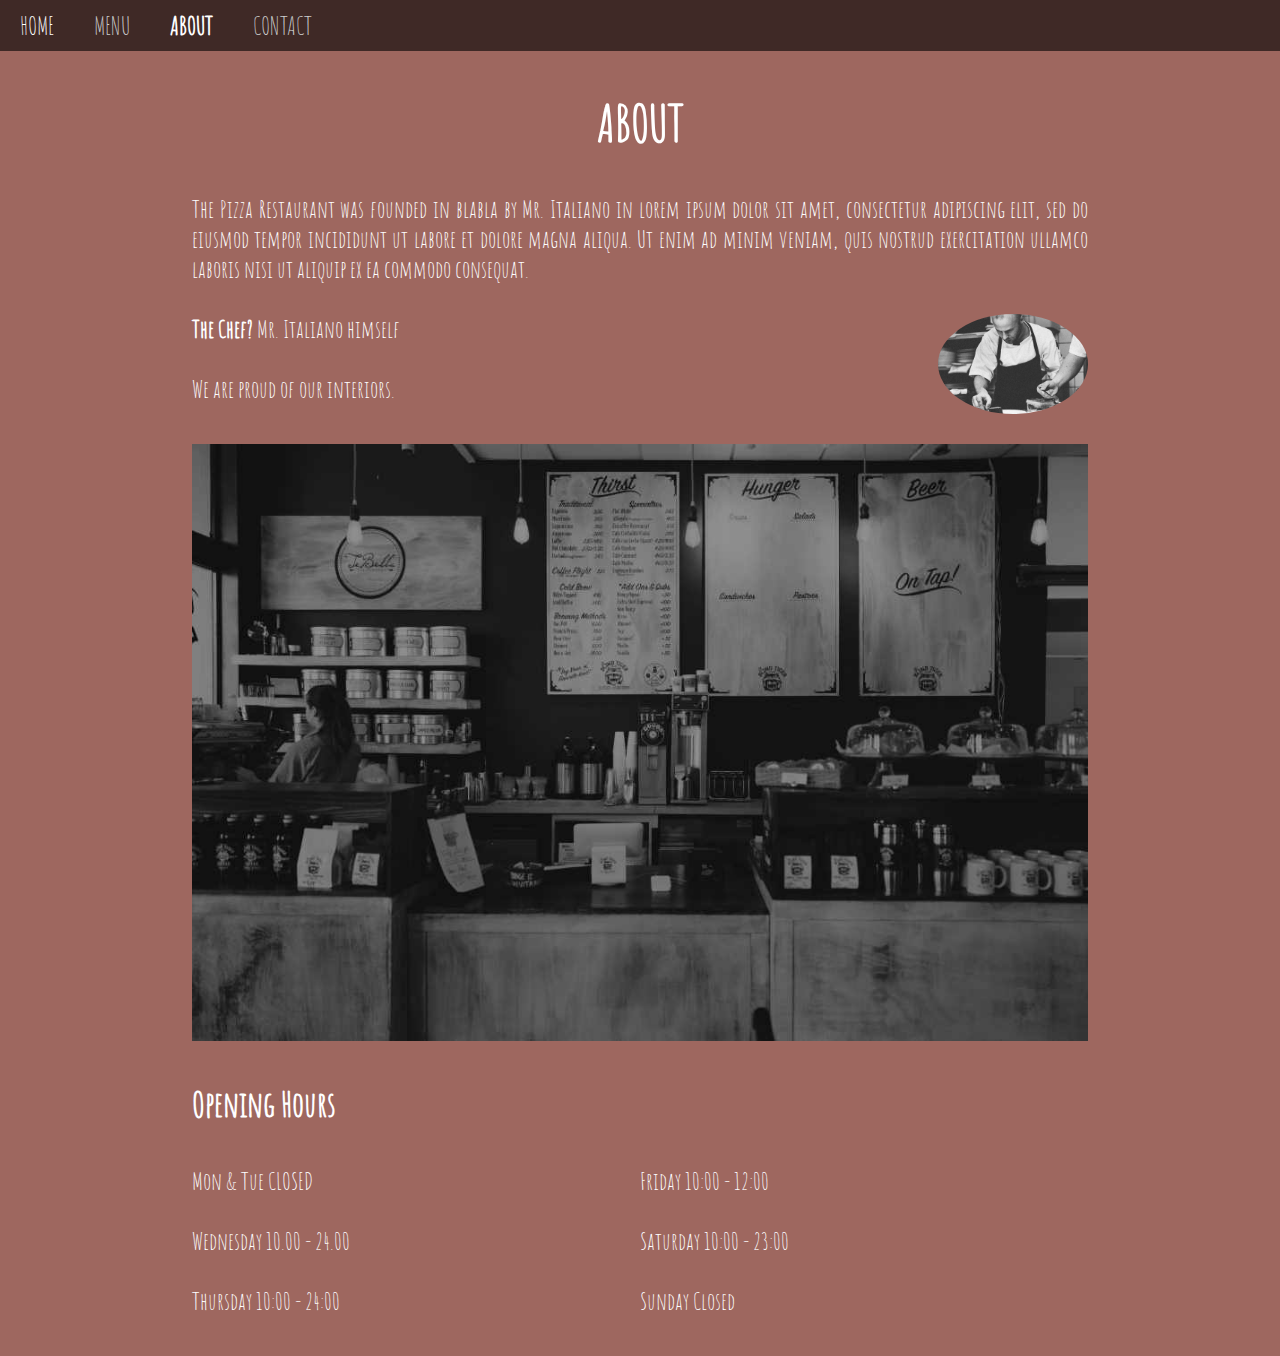
<file: about.html>
<html>
<head>
    <title>About</title>
    <link rel="stylesheet" href="menu.css">
    <link rel="stylesheet" href="about.css">
</head>
<body>
    <nav>
        <ul class="ulist">
            <a href="index.html"><li id>Home</li></a>
            <a href="menu.html"><li>Menu</li></a>
            <a href="about.html"><li id="active">About</li></a>
            <a href="contact.html"><li>Contact</li></a>
        </ul>
    </nav>
    <header>
        <h1>About</h1>
    </header>
    <div class="about-container">
        <div>
            The Pizza Restaurant was founded in blabla by Mr. Italiano in lorem ipsum dolor sit amet, consectetur
            adipiscing elit, sed do eiusmod tempor incididunt ut labore et dolore magna aliqua. Ut enim ad minim
            veniam, quis nostrud exercitation ullamco laboris nisi ut aliquip ex ea commodo consequat.
        </div> <br>
        <div class="flex">
            <div>
                <div><b>The Chef?</b> Mr. Italiano himself</div> <br>
                <div>We are proud of our interiors.</div>
            </div>
            <img class="chef-img" src="img/chef.jpg" alt="" width="150px">
        </div> <br>
        <img class="rest-img" src="img/onepage_restaurant.jpg" alt=""><br><br>
        <div class="opening-hours-title">Opening Hours</div>
        <div class="opening-hours">
            <ul class="opening-hours-section">
                <li>Mon & Tue CLOSED</li>
                <li>Wednesday 10.00 - 24.00</li>
                <li>Thursday 10:00 - 24:00</li>
            </ul>
            <ul class="opening-hours-section">
                <li>Friday 10:00 - 12:00</li>
                <li>Saturday 10:00 - 23:00</li>
                <li>Sunday Closed</li>
            </ul>
        </div>
    </div>
</body>
</html>
</file>
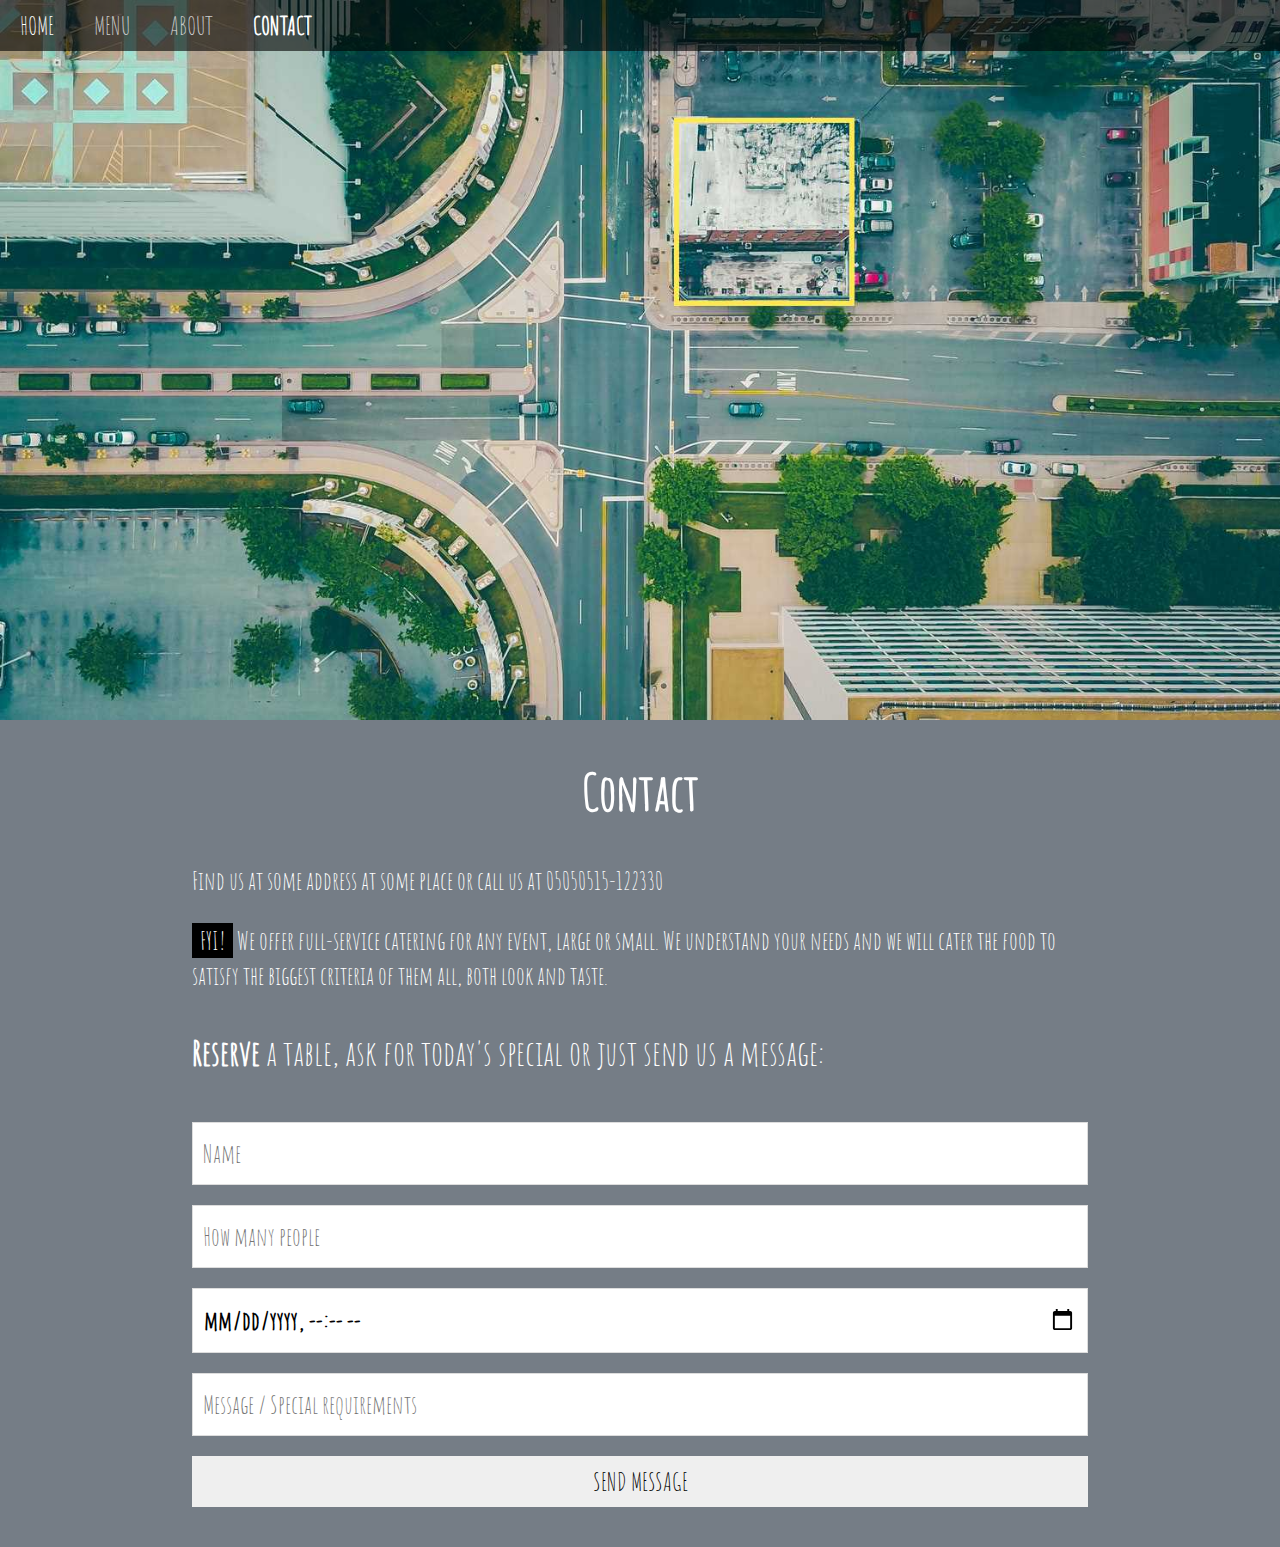
<file: contact.html>
<html>
<head>
    <title>Contact</title>
    <link rel="stylesheet" href="menu.css">
    <link rel="stylesheet" href="contact.css">
</head>
<body>
    <div>
        <img src="img/map.jpg" alt="" width="100%">
    </div>
    <nav>
        <ul class="ulist">
            <a href="index.html"><li id>Home</li></a>
            <a href="menu.html"><li>Menu</li></a>
            <a href="about.html"><li>About</li></a>
            <a href="contact.html"><li id="active">Contact</li></a>
        </ul>
    </nav>
    <div class="content-container">
        <h1>Contact</h1>
        <p>Find us at some address at some place or call us at 05050515-122330</p>
        <p><span class="fyi">FYI!</span> We offer full-service catering for any event, large or small. 
            We understand your needs and we will cater the food to satisfy the biggest 
            criteria of them all, both look and taste.</p>
        <p class="form-label"><strong>Reserve</strong> a table, ask for today's special or just send us a message:</p>
        <form class="reserve-form" target="_blank">
            <input type="text" name="name" id="name" placeholder="Name">
            <input type="number" name="ppl" id="ppl" placeholder="How many people">
            <input type="datetime-local" name="datetime" id="datetime">
            <input type="text" name="msg" id="msg" placeholder="Message / Special requirements">
            <button type="submit">Send message</button>
        </form>
    </div>
</file>
<file: menu.css>
@font-face {
    font-family: 'Amatic SC';
    src: url(font/AmaticSC-Regular.ttf);
}

*{
    font-family: 'Amatic SC';
}

body{
    margin: 0;
    background-color: black;
    color: white;
}

a{
    text-decoration: none;
}

.ulist{
    list-style-type: none;
    padding: 0;
    margin: 0;
    display: flex;
    background-color: rgba(0, 0, 0, 0.6);
}

.ulist li{
    padding: 10px 20px;
    text-transform: uppercase;
    font-size: 25px;
    color: #ccc;
    user-select: none;
}

.ulist a{
    text-decoration: none;
}

.ulist li:hover{
    color: white;
}

#active{
    color: white;
    font-weight: 700;
}

.menu-container{
    width: max-content;
    margin: 40px auto;
    font-size: 0;
}

.menu-container h1{
    font-size: 50px;
    text-align: center;
    text-transform: uppercase;
    color: white;
}

.menu-pages div{
    display: inline-block;
    width: 250px;
    padding: 10px;
    background-color: black;
    text-align: center;
    font-size: 30px;
}

.menu-pages div:hover{
    background-color: #222;
}

.menu-pages{
    border: 1px solid gray;
}

#active-menu-page{
    background-color: rgb(241, 67, 67);
}

.pizza-container, .salads-container, .starter-container{
    background-color: white;
    width: 100%;
}

.salads-container, .starter-container{
    display: none;
}

.pizza-page, .salads-page, .starter-page{
    cursor: pointer;
}

.break-line{
    width: 95%;
    box-sizing: border-box;
    border-top: #ddd;
}

.food-title{
    color: black;
    font-size: 30px;
    padding: 20px 10px;
    font-weight: 700;
}

.food-price, .hot, .new{
    padding: 0px 5px;
    font-weight: 100;
    color: white;
    background-color: gray;
    float: right;
    border-radius: 3px;
}

.hot{
    float: none;
    background-color: rgb(224, 51, 28);
}

.new{
    float: none;
    
}

.food-ingred{
    padding: 10px 10px 20px 10px;
    color: #888;
    font-size: 25px;
}

@media only screen and (max-width: 768px) {
    /* For mobile phones: */
    .menu-container{
        width: 90%;
    }
    .menu-pages div{
        width: 100%;
        box-sizing: border-box;
    }
  }
</file>
<file: about.css>
body{
    background-color: rgb(158, 103, 95);
}

header h1{
    font-size: 50px;
    text-align: center;
    margin: 40px;
    text-transform: uppercase;
}

.about-container{
    font-size: 24px;
    text-align: justify;
    width: 70%;
    margin: 40px auto;
}

.flex{
    display: flex;
    justify-content: space-between;
}

.rest-img{
    width: 100%;
}

.chef-img{
    border-radius: 50%;
}

.opening-hours-title{
    font-size: 35px;
    padding: 10px 0px;
    font-weight: 700;
}

.opening-hours{
    display: flex;
}

.opening-hours-section{
    width: 50%;
    margin: 0;
    padding: 0;
    list-style-type: none;
}

.opening-hours-section li{
    padding-top: 30px;
}
</file>
<file: contact.css>
body{
    background-color: rgb(117, 125, 134);
}

nav{
    position: absolute;
    top: 0;
    width: 100%;
}

.content-container{
    width: 70%;
    margin: 40px auto;
}

.content-container h1{
    font-size: 50px;
    text-align: center;
    margin: 40px;
}

.content-container p{
    font-size: 25px;
    line-height: 140%;
}

.fyi{
    padding: 2px 8px;
    background-color: black;
    color: white;
}

.content-container .form-label{
    font-size: 35px;
}

.reserve-form{
    margin: 0;
}

.reserve-form input::placeholder{
    font-weight: 100;
}

.reserve-form input{
    width: 100%;
    font-weight: 700;
    padding: 15px 10px;
    font-size: 25px;
    margin: 10px 0px;
    border: 1px solid #ddd;
}

.reserve-form button{
    width: 100%;
    font-size: 25px;
    padding: 10px;
    margin-top: 10px;
    cursor: pointer;
    border: none;
    text-transform: uppercase;
}

.reserve-form button:hover{
    background-color: #bbb;
}
</file>
